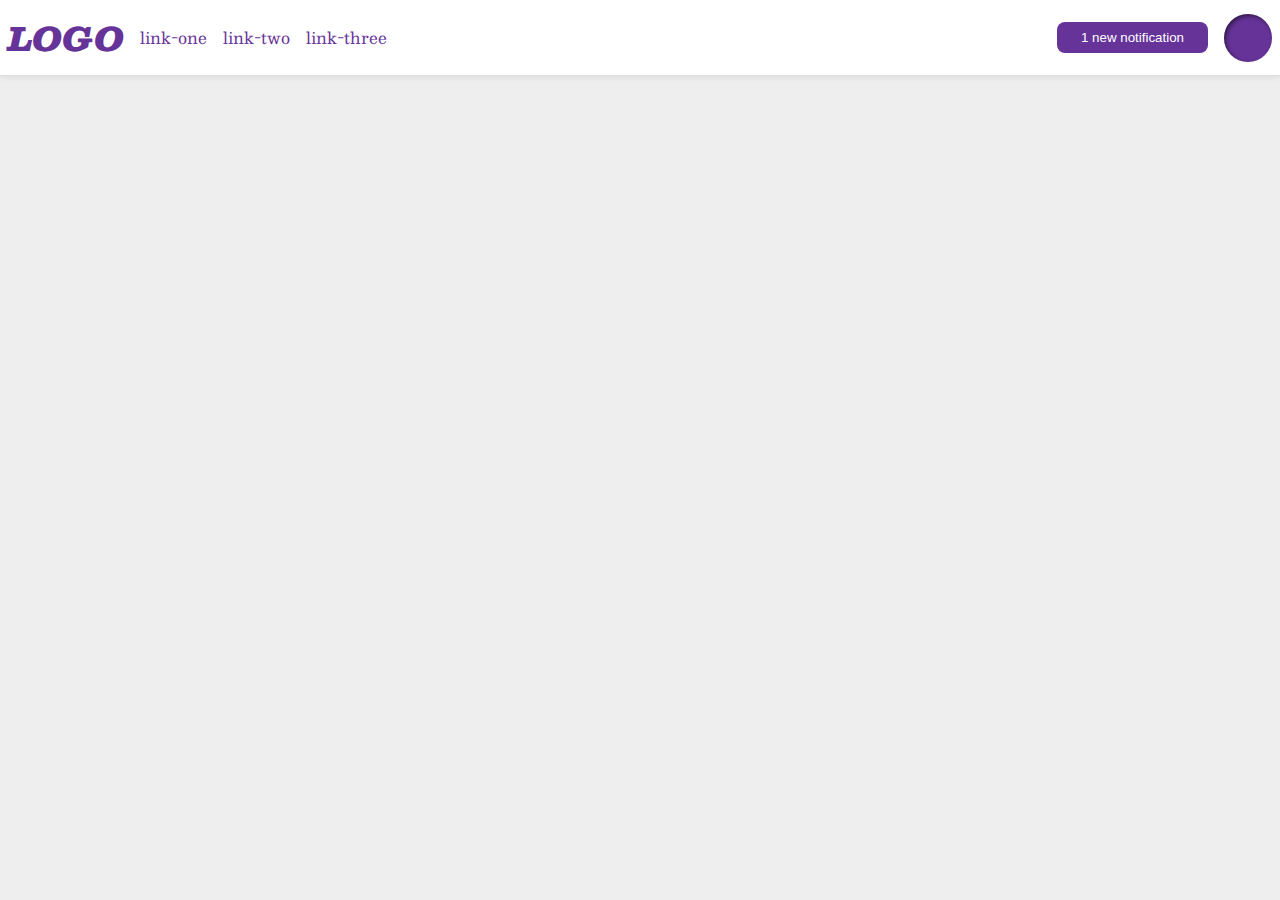
<file: flex/03-flex-header-2/index.html>
<!DOCTYPE html>
<html lang="en">
  <head>
    <meta charset="UTF-8">
    <meta http-equiv="X-UA-Compatible" content="IE=edge">
    <meta name="viewport" content="width=device-width, initial-scale=1.0">
    <title>Flex Header 2</title>
    <link rel="stylesheet" href="style.css">
  </head>
  <body>
    <div class="header">
      <div class="right-links">
        <div class="logo">
          LOGO
        </div>
        <ul class="links">
          <li><a href="https://google.com">link-one</a></li>
          <li><a href="https://google.com">link-two</a></li>
          <li><a href="https://google.com">link-three</a></li>
        </ul>
      </div>
      <div class="left-links">
        <button class="notifications">
          1 new notification
        </button>
        <div class="profile-image"></div>
      </div>
    </div>
  </body>
</html>
</file>
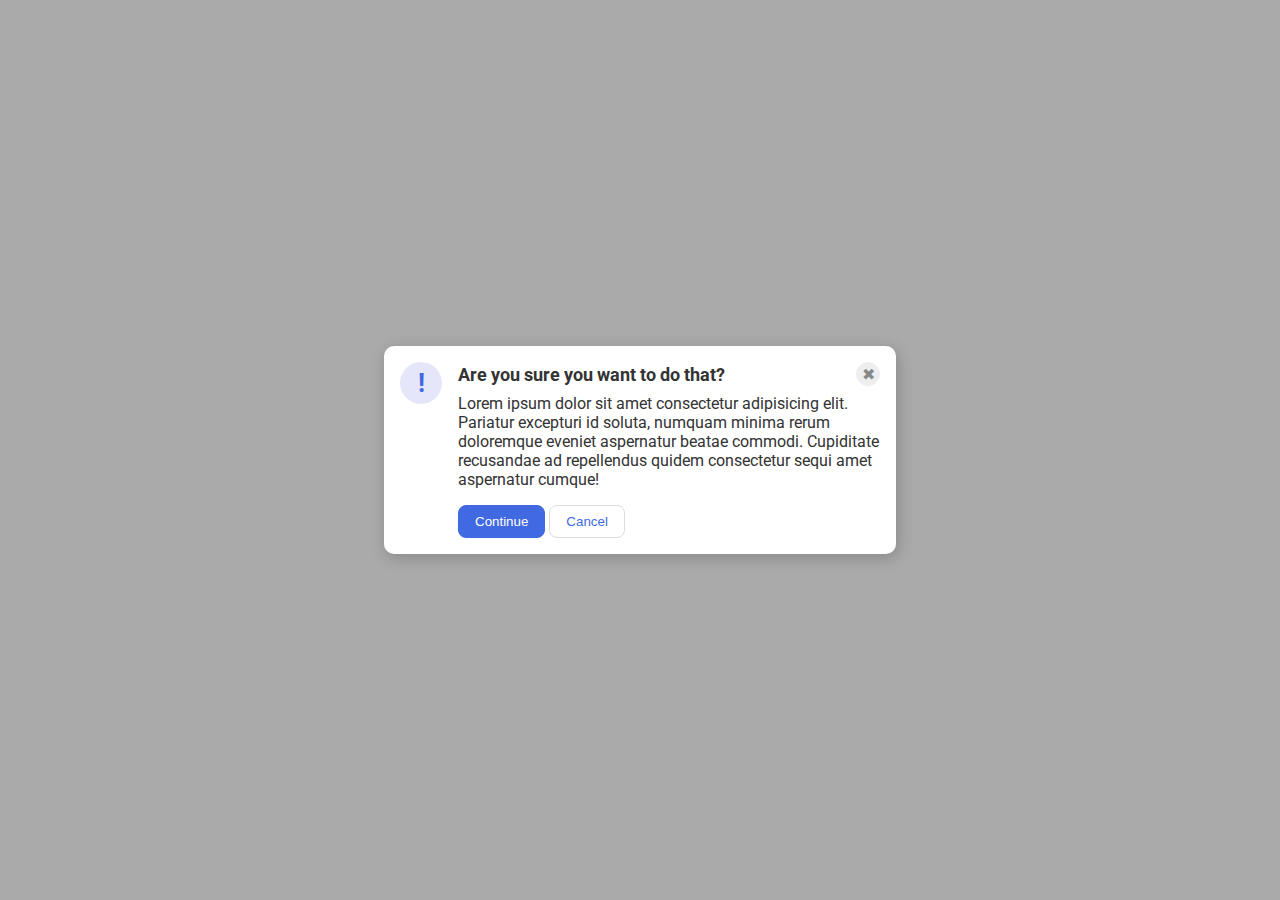
<file: flex/05-flex-modal/index.html>
<!DOCTYPE html>
<html lang="en">
  <head>
    <meta charset="UTF-8">
    <meta http-equiv="X-UA-Compatible" content="IE=edge">
    <meta name="viewport" content="width=device-width, initial-scale=1.0">
    <link rel="stylesheet" href="style.css">
    <title>Modal</title>
  </head>
  <body>
    <div class="modal">
      <div class="icon">!</div>
      <div class="content">
        <div class="top">
          <div class="header">Are you sure you want to do that?</div>
          <button class="close-button">✖</button>
        </div>
        <div class="text">Lorem ipsum dolor sit amet consectetur adipisicing elit. Pariatur excepturi id soluta, numquam minima rerum doloremque eveniet aspernatur beatae commodi. Cupiditate recusandae ad repellendus quidem consectetur sequi amet aspernatur cumque!</div>
        <button class="continue">Continue</button>
        <button class="cancel">Cancel</button>
        </div>
      </div>
    </div>
  </body>
</html>
</file>
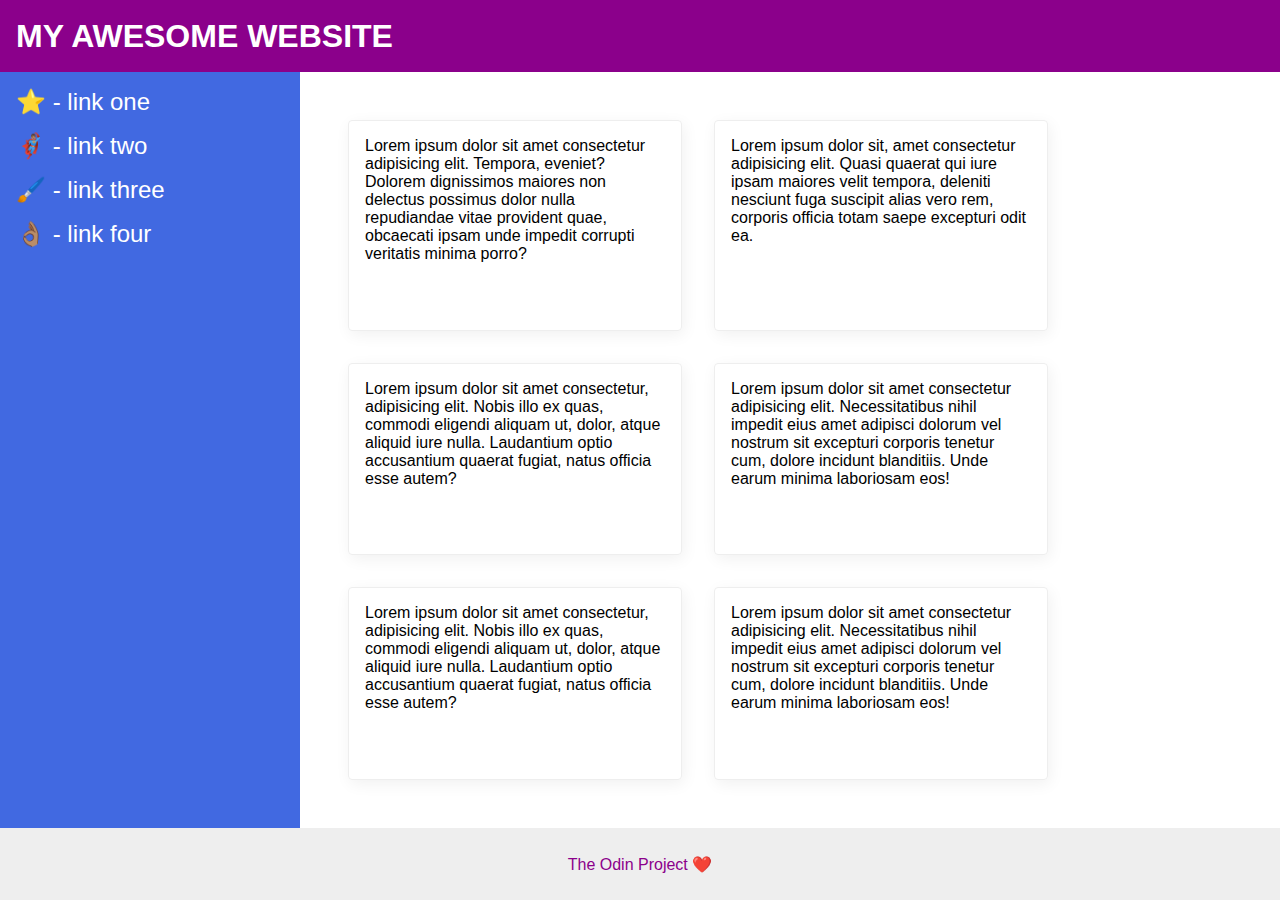
<file: flex/07-flex-layout-2/index.html>
<!DOCTYPE html>
<html lang="en">
  <head>
    <meta charset="UTF-8">
    <meta http-equiv="X-UA-Compatible" content="IE=edge">
    <meta name="viewport" content="width=device-width, initial-scale=1.0">
    <title>The Holy Grail</title>
    <link rel="stylesheet" href="style.css">
  </head>
  <body>
    <div class="header">
      MY AWESOME WEBSITE
    </div>
    <div class="content">
      <div class="sidebar">
        <ul>
          <li><a href="#">⭐ - link one</a></li>
          <li><a href="#">🦸🏽‍♂️ - link two</a></li>
          <li><a href="#">🖌️ - link three</a></li>
          <li><a href="#">👌🏽 - link four</a></li>
        </ul>
      </div>
      <div class="cards">
        <div class="card">Lorem ipsum dolor sit amet consectetur adipisicing elit. Tempora, eveniet? Dolorem dignissimos maiores non delectus possimus dolor nulla repudiandae vitae provident quae, obcaecati ipsam unde impedit corrupti veritatis minima porro?</div>
        <div class="card">Lorem ipsum dolor sit, amet consectetur adipisicing elit. Quasi quaerat qui iure ipsam maiores velit tempora, deleniti nesciunt fuga suscipit alias vero rem, corporis officia totam saepe excepturi odit ea.</div>
        <div class="card">Lorem ipsum dolor sit amet consectetur, adipisicing elit. Nobis illo ex quas, commodi eligendi aliquam ut, dolor, atque aliquid iure nulla. Laudantium optio accusantium quaerat fugiat, natus officia esse autem?</div>
        <div class="card">Lorem ipsum dolor sit amet consectetur adipisicing elit. Necessitatibus nihil impedit eius amet adipisci dolorum vel nostrum sit excepturi corporis tenetur cum, dolore incidunt blanditiis. Unde earum minima laboriosam eos!</div>
        <div class="card">Lorem ipsum dolor sit amet consectetur, adipisicing elit. Nobis illo ex quas, commodi eligendi aliquam ut, dolor, atque aliquid iure nulla. Laudantium optio accusantium quaerat fugiat, natus officia esse autem?</div>
        <div class="card">Lorem ipsum dolor sit amet consectetur adipisicing elit. Necessitatibus nihil impedit eius amet adipisci dolorum vel nostrum sit excepturi corporis tenetur cum, dolore incidunt blanditiis. Unde earum minima laboriosam eos!</div>
      </div>
    </div>
    
    <div class="footer">
      The Odin Project ❤️
    </div>
  </body>
</html>
</file>
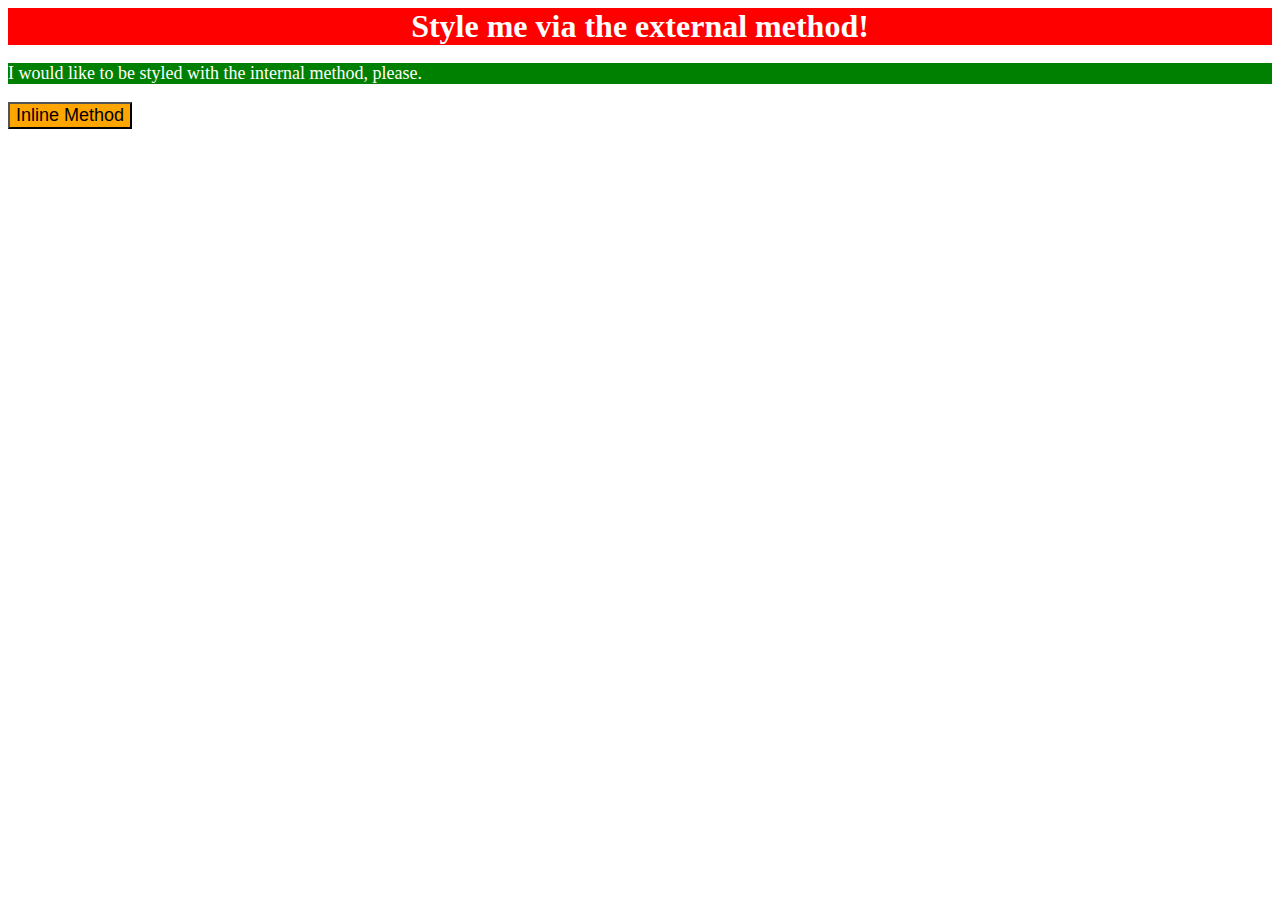
<file: foundations/01-css-methods/index.html>
<!DOCTYPE html>
<html lang="en">
  <head>
    <meta charset="UTF-8">
    <meta http-equiv="X-UA-Compatible" content="IE=edge">
    <meta name="viewport" content="width=device-width, initial-scale=1.0">
    <title>Methods for Adding CSS</title>
    <!-- external css -->
    <link rel="stylesheet" href="styles.css">
    <!-- internal css -->
  <style>
    p {
      background-color: green;
      color: white;
      font-size: 18px;
    }
  </style>
  </head>
  <body>
    <div>Style me via the external method!</div>
    <p>I would like to be styled with the internal method, please.</p>
    <button style="background-color: orange; font-size: 18px;">Inline Method</button>
  </body>
</html>
</file>
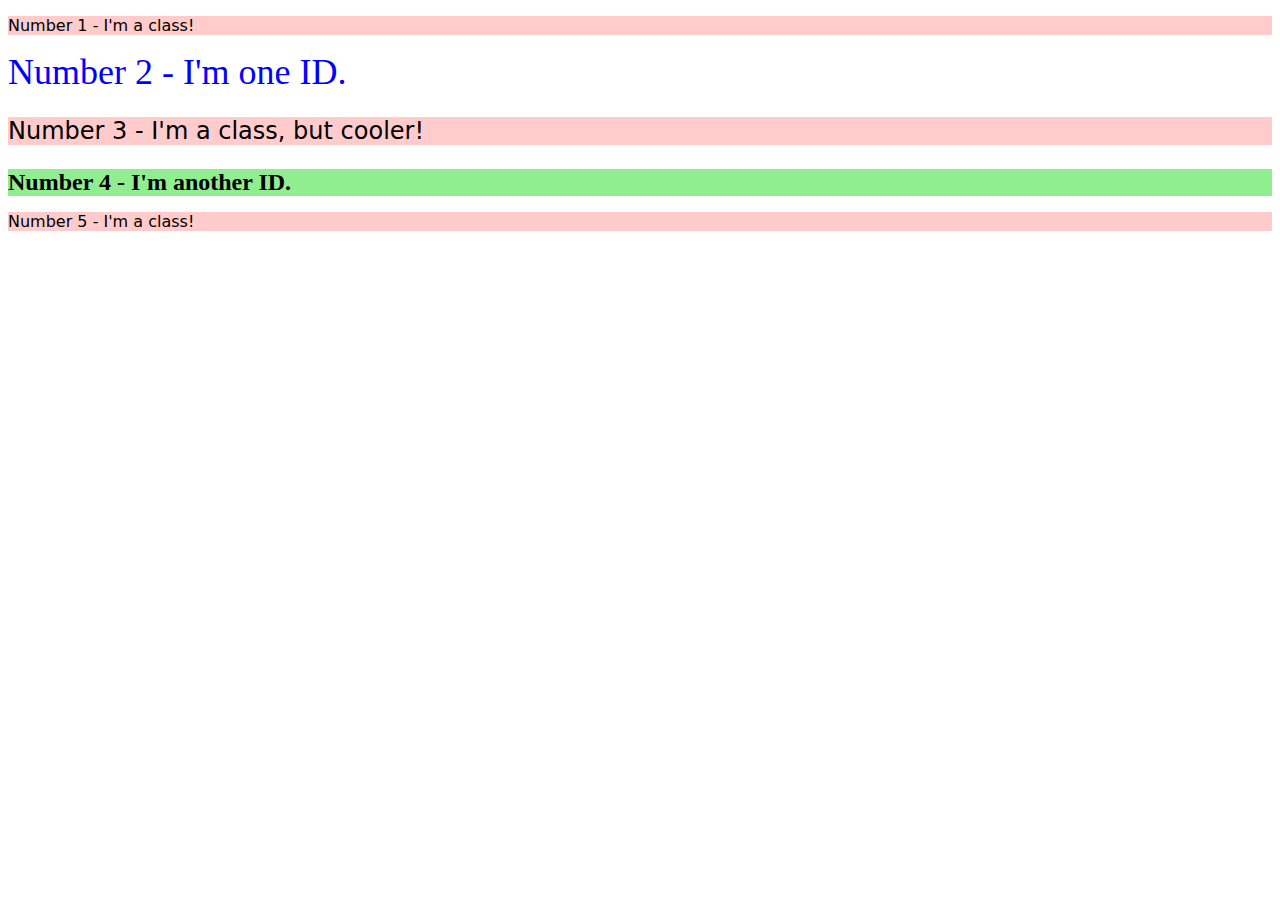
<file: foundations/02-class-id-selectors/index.html>
<!DOCTYPE html>
<html lang="en">
  <head>
    <meta charset="UTF-8">
    <meta http-equiv="X-UA-Compatible" content="IE=edge">
    <meta name="viewport" content="width=device-width, initial-scale=1.0">
    <title>Class and ID Selectors</title>
    <link rel="stylesheet" href="style.css">
  </head>
  <body>
    <p class="odd">Number 1 - I'm a class!</p>
    <div id="two">Number 2 - I'm one ID.</div>
    <p class="odd three">Number 3 - I'm a class, but cooler!</p>
    <div id="four">Number 4 - I'm another ID.</div>
    <p class="odd">Number 5 - I'm a class!</p>
  </body>
</html>
</file>
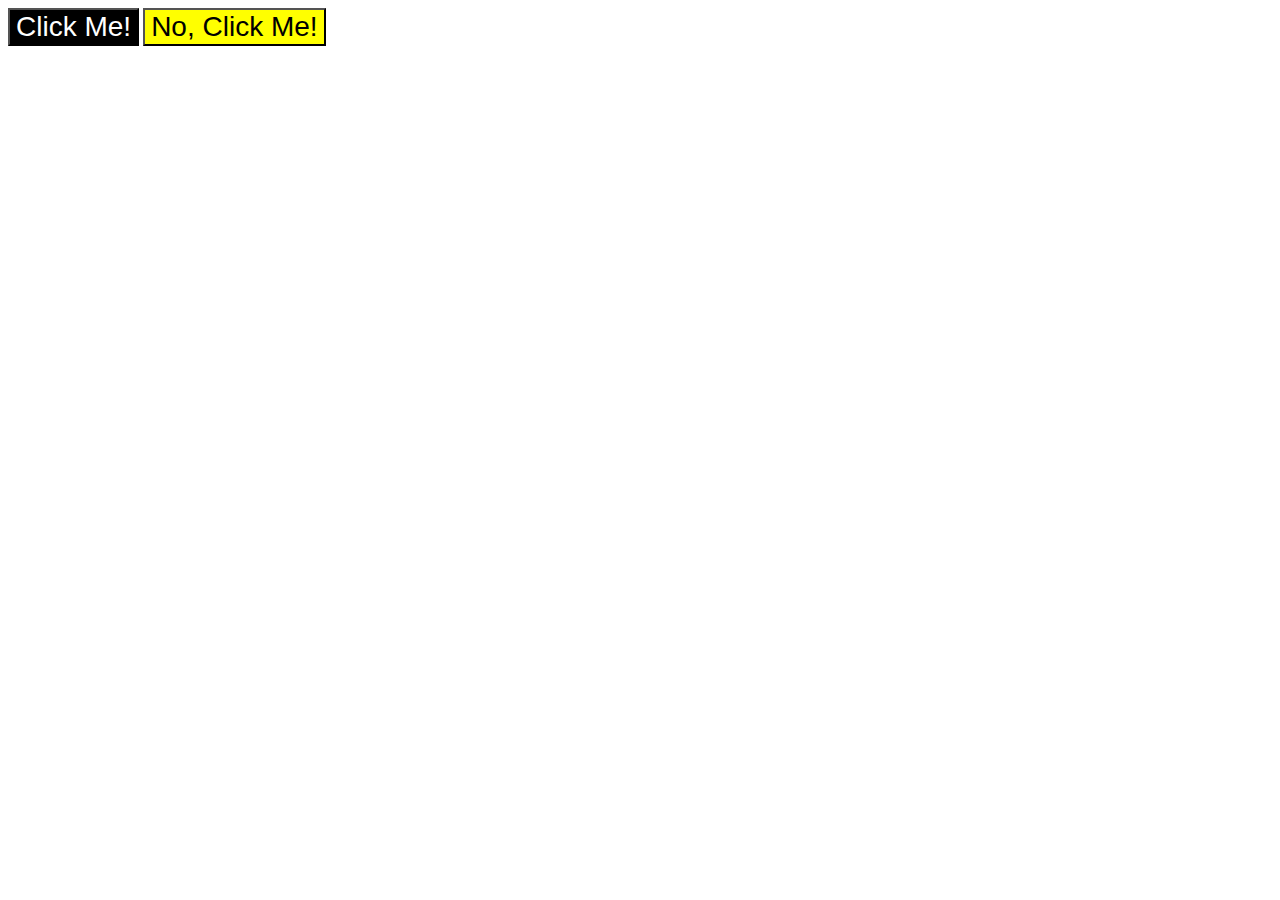
<file: foundations/03-grouping-selectors/index.html>
<!DOCTYPE html>
<html lang="en">
  <head>
    <meta charset="UTF-8">
    <meta http-equiv="X-UA-Compatible" content="IE=edge">
    <meta name="viewport" content="width=device-width, initial-scale=1.0">
    <title>Grouping Selectors</title>
    <link rel="stylesheet" href="style.css">
  </head>
  <body>
    <button class="one">Click Me!</button>
    <button class="two">No, Click Me!</button>
  </body>
</html>
</file>
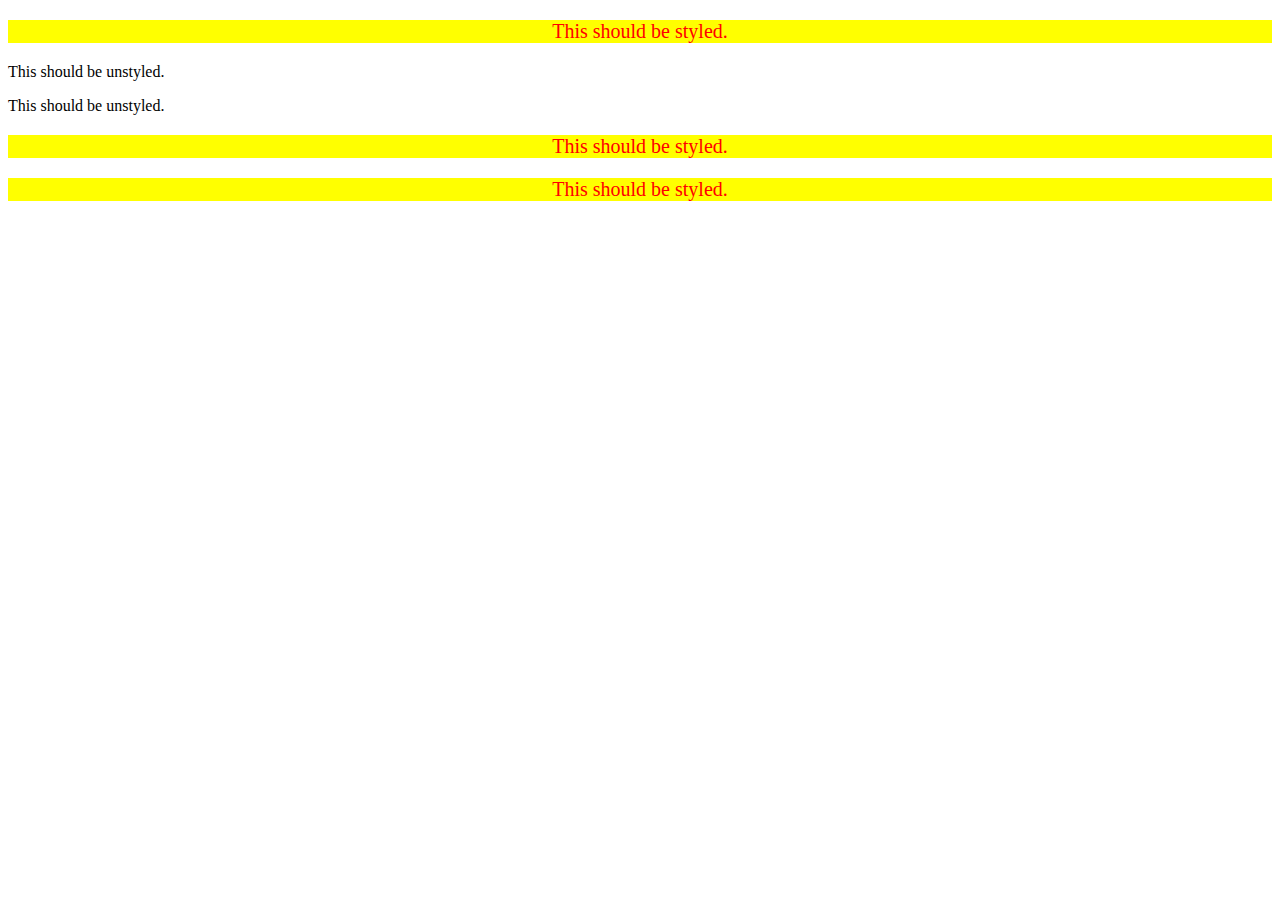
<file: foundations/05-descendant-combinator/index.html>
<!DOCTYPE html>
<html lang="en">
  <head>
    <meta charset="UTF-8">
    <meta http-equiv="X-UA-Compatible" content="IE=edge">
    <meta name="viewport" content="width=device-width, initial-scale=1.0">
    <title>Descendant Combinator</title>
    <link rel="stylesheet" href="style.css">
  </head>
  <body>
    <div class="container">
      <p class="text">This should be styled.</p>
    </div>
      <p class="text">This should be unstyled.</p>
      <p class="text">This should be unstyled.</p>
    <div class="container">
      <p class="text">This should be styled.</p>
      <p class="text">This should be styled.</p>
    </div>
  </body>
</html>
</file>
<file: flex/03-flex-header-2/style.css>
/* this is some magical font-importing.  
you'll learn about it later. */
@import url('https://fonts.googleapis.com/css2?family=Besley:ital,wght@0,400;1,900&display=swap');

body {
  margin: 0;
  background: #eee;
  font-family: Besley, serif;
}

.header {
  background: white;
  border-bottom: 1px solid #ddd;
  box-shadow: 0 0 8px rgba(0,0,0,.1);
  /*solution*/
  padding: 8px;
  display: flex;
  justify-content: space-between;
}

.links, .right-links, .left-links {
  display: flex;
  gap: 16px;
  align-items: center;
}

.links {
  padding: 0px;
}

.profile-image {
  background: rebeccapurple;
  box-shadow: inset 2px 2px 4px rgba(0,0,0,.5);
  border-radius: 50%;
  width: 48px;
  height: 48px;
}

.logo {
  color: rebeccapurple;
  font-size: 32px;
  font-weight: 900;
  font-style: italic;
}

button {
  border: none;
  border-radius: 8px;
  background: rebeccapurple;
  color: white;
  padding: 8px 24px;
}

a {
  /* this removes the line under our links */
  text-decoration: none;
  color: rebeccapurple;
}

ul {
  list-style-type: none;
}
</file>
<file: flex/05-flex-modal/style.css>
@import url('https://fonts.googleapis.com/css2?family=Roboto:wght@400;700&display=swap');

html, body {
  height: 100%;
}

body {
  font-family: Roboto, sans-serif;
  margin: 0;
  background: #aaa;
  color: #333;
  /* I'll give you this one for free lol */
  display: flex;
  align-items: center;
  justify-content: center;
}

.modal {
  background: white;
  width: 480px;
  border-radius: 10px;
  box-shadow: 2px 4px 16px rgba(0,0,0,.2);
  display: flex;
  justify-content: space-between;
  gap: 16px;
  padding: 16px;
}

.icon {
  color: royalblue;
  font-size: 26px;
  font-weight: 700;
  background: lavender;
  width: 42px;
  height: 42px;
  border-radius: 50%;
  display: flex;
  flex-shrink: 0;
  align-items: center;
  justify-content: center;
}

.close-button {
  background: #eee;
  border-radius: 50%;
  color: #888;
  font-weight: 400;
  font-size: 16px;
  height: 24px;
  width: 24px;
  display: flex;
  align-items: center;
  justify-content: center;
  border: 1px solid #eee;
  padding: 0;
}

button {
  cursor: pointer;
  padding: 8px 16px;
  border-radius: 8px;
}

button.continue {
  background: royalblue;
  border: 1px solid royalblue;
  color: white;
}

button.cancel {
  background: white;
  border: 1px solid #ddd;
  color: royalblue;
}

.header {
  font-weight: bold;
  font-size: 18px;
}

.top {
  display: flex;
  justify-content: space-between;
  align-items: center;
  margin-bottom: 8px;
}

.text {
  margin-bottom: 16px;
}
</file>
<file: flex/07-flex-layout-2/style.css>
body {
  font-family: -apple-system, BlinkMacSystemFont, 'Segoe UI', Roboto, Oxygen, Ubuntu, Cantarell, 'Open Sans', 'Helvetica Neue', sans-serif;
  margin: 0;
  min-height: 100vh;
  display: flex;
  flex-direction: column;
}

.header {
  height: 72px;
  background: darkmagenta;
  color: white;
  font-size: 32px;
  font-weight: 900;
  display: flex;
  align-items: center;
  padding: 0 16px;
}

.content {
  display: flex;
  flex: auto;
}

.footer {
  height: 72px;
  background: #eee;
  color: darkmagenta;
  display: flex;
  justify-content: center;
  align-items: center;
}

.sidebar {
  width: 300px;
  background: royalblue;
  box-sizing: border-box;
  flex-shrink: 0;
  padding: 16px;
}

.cards {
  padding: 48px;
  display: flex;
  flex-wrap: wrap;
  gap: 32px;
}

.card {
  border: 1px solid #eee;
  box-shadow: 2px 4px 16px rgba(0,0,0,.06);
  border-radius: 4px;
  width: 300px;
  padding: 16px;
}

ul {
  list-style-type: none;
  padding: 0;
  margin: 0;
}

li {
  margin-bottom: 16px;
}

a {
  text-decoration: none;
  color: white;
  font-size: 24px;
}
</file>
<file: foundations/01-css-methods/styles.css>
div {
    background-color: red;
    color: white;
    font-size: 32px;
    text-align: center;
    font-weight: bold;
}
</file>
<file: foundations/02-class-id-selectors/style.css>
.odd {
    background-color: #FFCCCB;
    font-family: Verdana, "DejaVu Sans", sans-serif;
}

#two {
    color: #0000FF;
    font-size: 36px;
}

.three,
#four {
    font-size: 24px;
}

#four {
    background-color: #90EE90;
    font-weight: bold;
}
</file>
<file: foundations/03-grouping-selectors/style.css>
.one,
.two {
    font-size: 28px;
    font-family: Helvetica, 'Times New Roman', sans-serif;
}

.one {
    background-color: black;
    color: white;
}

.two {
    background-color: yellow;
}
</file>
<file: foundations/05-descendant-combinator/style.css>
.container .text {
    background-color: yellow;
    color: red;
    font-size: 20px;
    text-align: center;
}
</file>
